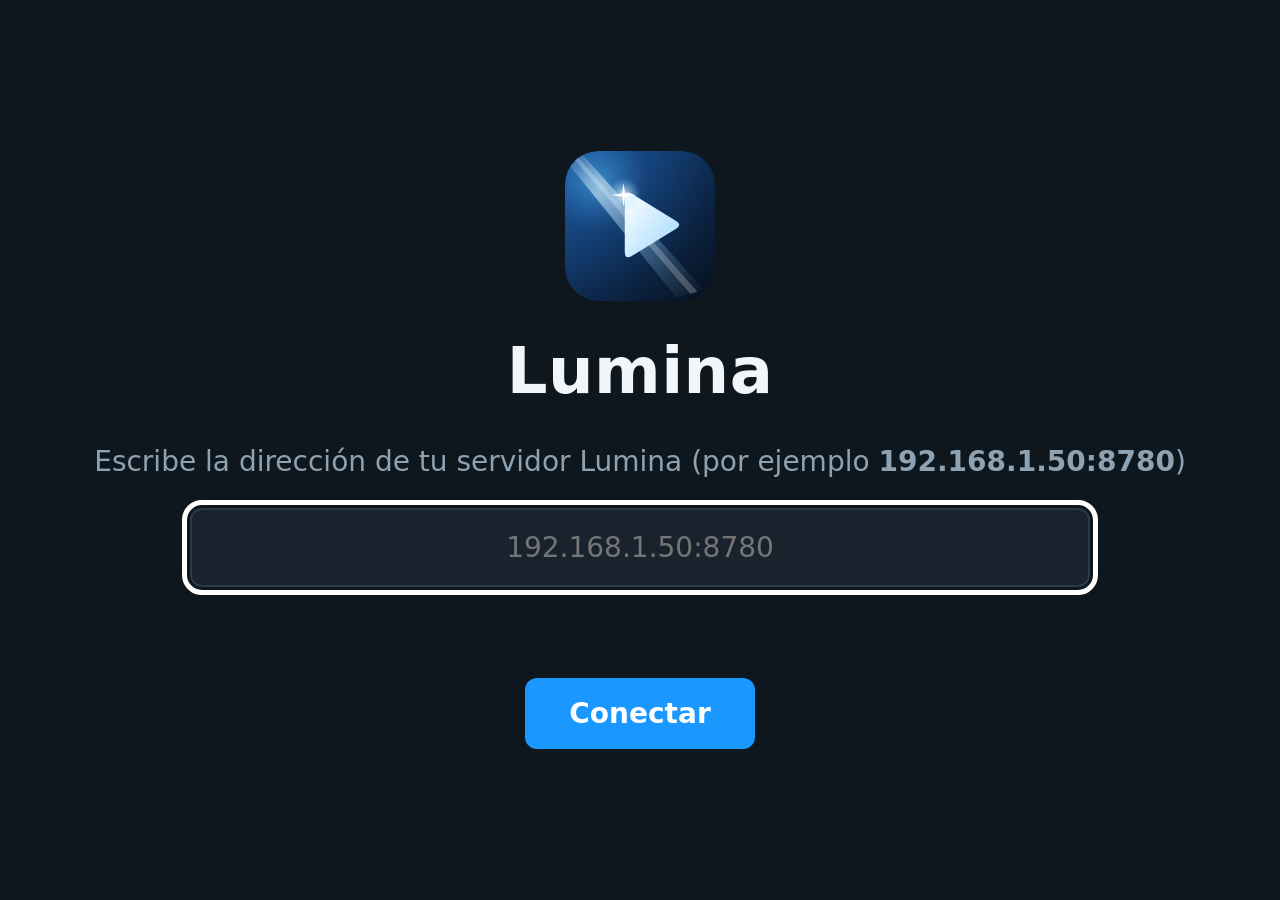
<file: clients/webos/index.html>
<!doctype html>
<html lang="es"><head><meta charset="utf-8"><meta name="viewport" content="width=device-width,initial-scale=1">
<title>Lumina</title>
<style>
*{box-sizing:border-box;margin:0;padding:0}
html,body{height:100%;background:#0f171e;color:#f3f6f8;font:28px/1.4 system-ui,Roboto,Arial,sans-serif;overflow:hidden}
iframe{position:fixed;inset:0;width:100%;height:100%;border:0;background:#0f171e}
#setup{position:fixed;inset:0;display:flex;flex-direction:column;align-items:center;justify-content:center;gap:26px;text-align:center;padding:60px}
h1{font-size:64px;letter-spacing:.5px}p{color:#8fa2b1;max-width:1100px}
input{width:900px;max-width:90vw;font:inherit;padding:18px 24px;border-radius:12px;border:2px solid #2a3a49;background:#18232e;color:#fff;text-align:center}
button{font:inherit;font-weight:700;padding:16px 44px;border-radius:12px;border:0;background:#1a98ff;color:#fff}
input:focus,button:focus{outline:5px solid #fff;outline-offset:3px}
.err{color:#ff5c6c;min-height:1.4em}
[hidden]{display:none!important}
</style></head><body>
<div id="setup" hidden>
  <img src="logo.svg" alt="" width="150" height="150"><h1>Lumina</h1>
  <p>Escribe la dirección de tu servidor Lumina (por ejemplo <b>192.168.1.50:8780</b>)</p>
  <input id="url" inputmode="url" autocomplete="off" placeholder="192.168.1.50:8780">
  <div class="err" id="err"></div>
  <button id="go">Conectar</button>
</div>
<iframe id="fr" hidden allow="autoplay; fullscreen" allowfullscreen></iframe>
<script>
(function () {
  var KEY = 'lumina.server', $ = function (s) { return document.querySelector(s); };
  var fr = $('#fr'), setup = $('#setup'), inp = $('#url'), err = $('#err');
  function norm(u) { u = (u || '').trim().replace(/\/+$/, ''); if (!u) return ''; if (!/^https?:\/\//i.test(u)) u = 'http://' + u; return u; }
  function showSetup(msg) { fr.hidden = true; fr.src = 'about:blank'; setup.hidden = false; err.textContent = msg || ''; inp.value = localStorage.getItem(KEY) || ''; inp.focus(); }
  function check(u) { // 'no-cors' resuelve con cualquier respuesta y falla solo si no hay conexión
    var c = new AbortController(), t = setTimeout(function () { c.abort(); }, 6000);
    return fetch(u + '/api/auth', { mode: 'no-cors', signal: c.signal }).then(function () { clearTimeout(t); }, function (e) { clearTimeout(t); throw e; });
  }
  function open(u) {
    setup.hidden = true; err.textContent = '';
    check(u).then(function () {
      // navegación directa (no iframe): la cookie de sesión del servidor es de primera parte y se conserva
      location.replace(u + '/?tv=1&app=' + encodeURIComponent(location.href.split('#')[0]));
    }, function () { showSetup('No se pudo conectar con ' + u + '. Comprueba la dirección y que el servidor esté encendido.'); });
  }
  function go() { var u = norm(inp.value); if (!u) { err.textContent = 'Escribe una dirección'; return; } localStorage.setItem(KEY, u); open(u); }
  $('#go').onclick = go;
  inp.onkeydown = function (e) { if (e.keyCode === 13) go(); };
  // Lumina (dentro del iframe) pide cambiar de servidor con la tecla amarilla
  addEventListener('message', function (e) { if (e.data && e.data.lumina === 'setup') showSetup(); });
  addEventListener('keydown', function (e) { if (e.keyCode === 405 && fr.hidden === true) return; });
  var saved = localStorage.getItem(KEY);
  if (saved && location.hash !== '#setup') open(saved); else showSetup();
})();
</script></body></html>
</file>
